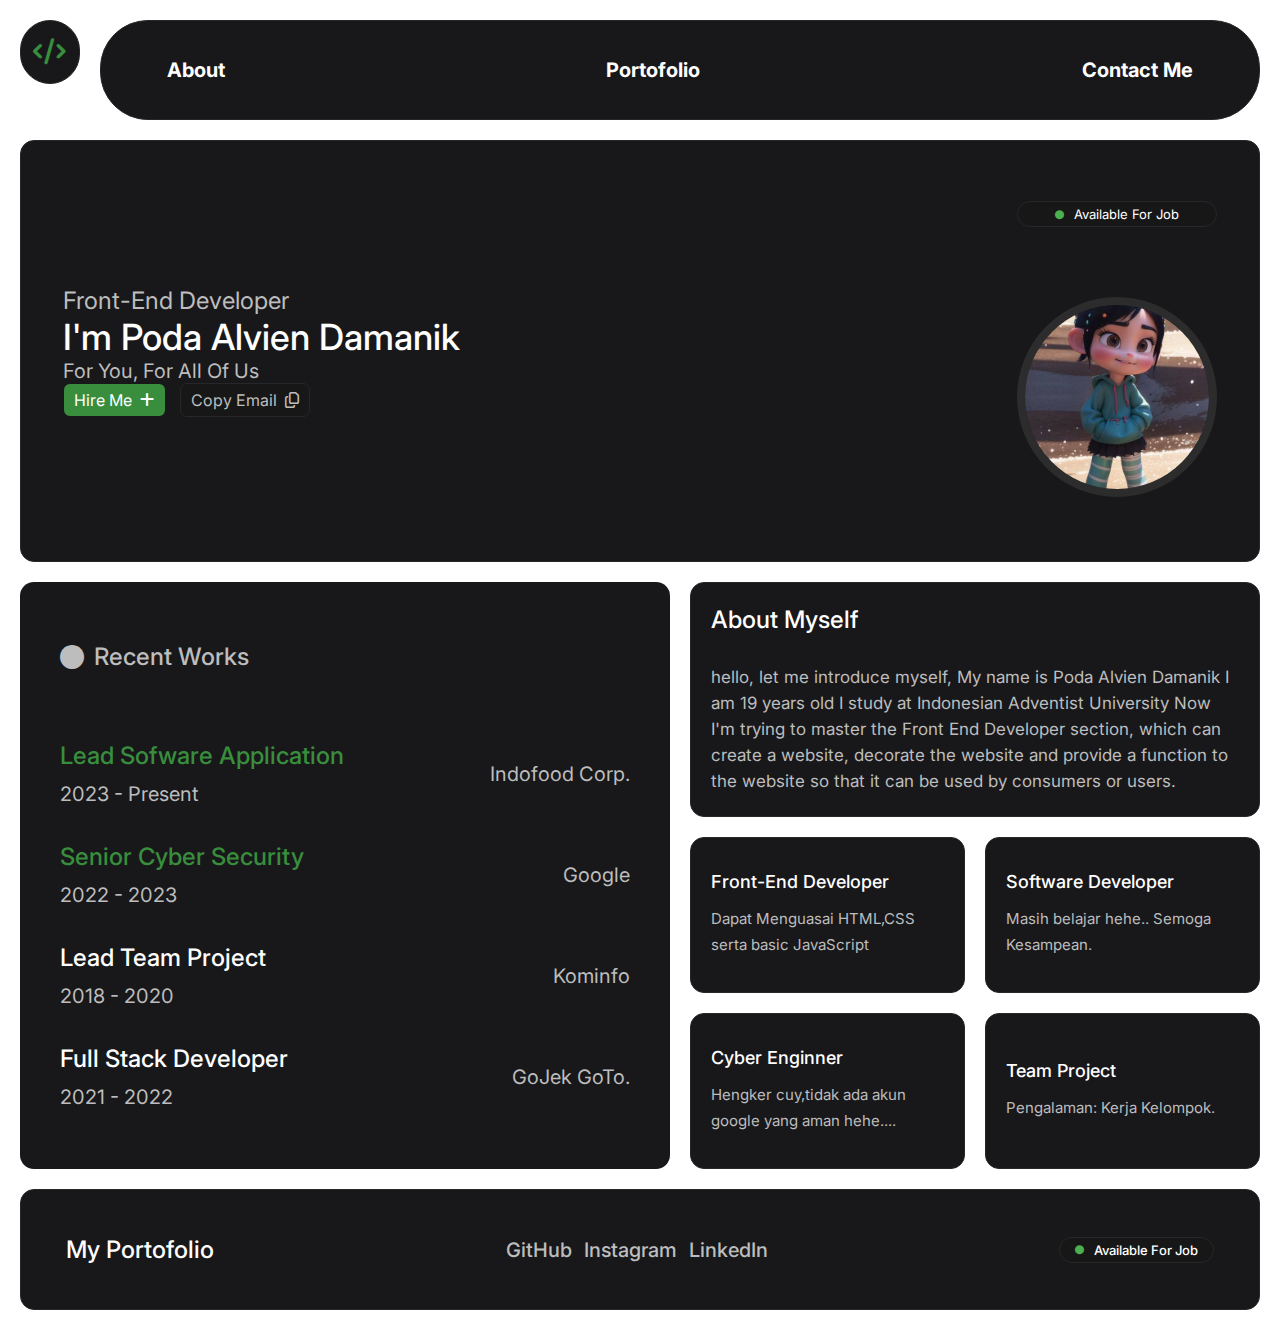
<file: web1.html>
<!DOCTYPE html>
<html lang="en">

<head>
    <meta charset="UTF-8">
    <meta name="viewport" content="width=device-width, initial-scale=1.0">
    <link rel="stylesheet" href="https://cdnjs.cloudflare.com/ajax/libs/font-awesome/6.5.2/css/all.min.css">
    <link rel="stylesheet" href="css/web1.css">
    <title>Personal Portofolio #08 | AsmrProg</title>
</head>

<body>
    
    <nav>
        <div class="logo">
            <i class="fa-solid fa-code"></i>
        </div>

        <div class="links">
            <a href="#" class="active">About</a>
            <a href="#" class="active">Portofolio</a>
            <a href="#" class="active">Contact Me</a>
        </div>
    </nav>

    <div class="about">
        <div class="left">
            <h3>Front-End Developer</h3>
            <div class="info">
                <h2>I'm Poda Alvien Damanik</h2>
                <p>For You, For All Of Us</p>
                <div class="buttons">
                    <button class="hire">
                        Hire Me <i class="fa-solid fa-plus"></i>
                    </button>
                    <button class="email">
                        Copy Email <i class="fa-regular fa-copy"></i>
                    </button>
                </div>
            </div>
        </div>
        <div class="right">
            <a href="#" class="online"><i class="fa-solid fa-circle"></i> Available For Job</a>
            <img src="img/venelop.jpeg">
        </div>

    </div>

    <div class="works">
        <div class="left">
            <h3><i class="fa-solid fa-circle"></i> Recent Works</h3>
            <div class="works-list">
                <div class="item">
                    <div class="work-info">
                        <h5 class="active">Lead Sofware Application</h5>
                        <p>2023 - Present</p>
                    </div>
                    <p>Indofood Corp.</p>
                </div>
                <div class="item">
                    <div class="work-info">
                        <h5 class="active">Senior Cyber Security</h5>
                        <p>2022 - 2023</p>
                    </div>
                    <p>Google</p>
                </div>
                <div class="item">
                    <div class="work-info">
                        <h5>Lead Team Project</h5>
                        <p>2018 - 2020</p>
                    </div>
                    <p>Kominfo</p>
                </div>
                <div class="item">
                    <div class="work-info">
                        <h5>Full Stack Developer</h5>
                        <p>2021 - 2022</p>
                    </div>
                    <p>GoJek GoTo.</p>
                </div>
            </div>
        </div>
        <div class="right">
            <div class="item">
                <a href="#">About Myself</a>
                <p>hello, let me introduce myself, My name is Poda Alvien Damanik
                    I am 19 years old
                    I study at Indonesian Adventist University
                    Now I'm trying to master the Front End Developer section, which can create a website, decorate the
                    website and provide a function to the website so that it can be used by consumers or users.
                </p>
            </div>
            <div class="item">
                <a href="#">Front-End Developer</a>
                <p>Dapat Menguasai HTML,CSS
                    serta basic JavaScript
                </p>
            </div>
            <div class="item">
                <a href="#">Software Developer</a>
                <p>Masih belajar hehe.. Semoga Kesampean.</p>
            </div>
            <div class="item">
                <a href="#">Cyber Enginner</a>
                <p>Hengker cuy,tidak ada akun google yang aman hehe....</p>
            </div>
            <div class="item">
                <a href="#">Team Project</a>
                <p>Pengalaman: Kerja Kelompok.</p>
            </div>
        </div>


    </div>

    <footer>
        <a href="#">My Portofolio</a>
        <div class="socials">
            <a href="https://github.com/PodaAlvienDamanik">GitHub</a>
            <a href="https://www.instagram.com/alviindamanik_/">Instagram</a>
            <a href="#">LinkedIn</a>
        </div>
        <a href="#" class="online"><i class="fa-solid fa-circle"></i> Available For Job</a>
    </footer>

</body>

</html>
</file>
<file: css/web1.css>
@import url('https://fonts.googleapis.com/css2?family=Inter:wght@100..900&display=swap');

* {
    margin: 0;
    padding: 0;
    box-sizing: border-box;
    font-family: "Inter", sans-serif;
}

a {
    text-decoration: none;
    color: #fff ;
    transition: all 0.3s ease;

}

a:hover {
    color: #388e3c !important;
}

body {
    background:transparent;
    padding: 20px;
    animation: fadeInAnimation ease 2s;
}

nav {
    display: flex;
    gap: 20px;
}

nav .logo {
    height: 64px;
    width: 64px;
    background: #18181b;
    border: 1px solid #27272a;
    border-radius: 48px;
    display: flex;
    align-items: center;
    justify-content: center;
}

nav .logo i {
    font-size: 26px;
    color: #388e3c;
}

nav .links {
    height: 100px;
    display: flex;
    align-items: center;
    justify-content: space-between;
    width: 100%;
    padding: 0 66px;
    background: #18181b;
    border: 1px solid #27272a;
    border-radius: 48px;
}

nav .links a {
    font-size: 20px;
}

nav .links a.active {
    font-weight: bold;

}

.about {
    display: flex;
    align-items: center;
    justify-content: space-between;
    padding: 60px 42px;
    background: #18181b;
    border: 1px solid #27272a;
    border-radius: 14px;
    margin-top: 20px;


}

.about .left h3 {
    color: #bdbdbd;
    font-size: 24px;
    font-weight: 400;


}

.about .left .info h2 {
    font-size: 36px;
    color: #fff;
    font-weight: 500;

}

.about .left .info p {
    font-size: 20px;
    color: #bdbdbd;

}

.about .left .info .buttons {
    display: flex;
    gap: 14px;
}

.about .left .info .buttons button {
    font-size: 16px;
    padding: 6px 10px;
    border-radius: 7px;
    display: flex;
    align-items: center;
    gap: 8px;
    cursor: pointer;
    transition: all 0.3s ease;
}

.about .left .info .buttons button.hire {
    color: #fff;
    background: #388e3c;
    border: 1px solid #171717;
}

.about .left .info .buttons button.hire:hover {
    background: #4caf50;

}

.about .left .info .buttons button.email {
    color: #bdbdbd;
    border: 1px solid #27272a;
    background: #171717;
}

.about .left .info .buttons button.email:hover {
    background: #000;
}

.about .right a.online,
footer a.online {
    display: flex;
    align-items: center;
    justify-content: center;
    gap: 10px;
    background: #171717;
    border: 1px solid #27272a;
    padding: 4px 15px;
    border-radius: 14px;
    font-size: 13px;
}

.about .right a.online i,
footer a.online i {
    color: #4caf50;
    font-size: 9px;
}

.about .right img {
    width: 200px;
    height: 200px;
    border-radius: 50%;
    border: 8px solid #2c2c2c;
    object-fit: cover;
    margin-top: 70px;

}

.works {
    display: flex;
    gap: 20px;
    margin-top: 20px;

}

.works .left {
    flex: 1;
    background: #18181b;
    padding: 60px 40px;
    border-radius: 14px;
    border: 1px soid #27272a;
}

.works .left h3 {
    color: #bdbdbd;
    font-weight: 500;
    display: flex;
    align-items: center;
    gap: 10px;
    font-size: 24px;
}

.works .left .works-list {
    margin-top: 70px;
    display: flex;
    flex-direction: column;
    gap: 36px;
}

.works .left .works-list .item {
    display: flex;
    align-items: center;
    justify-content: space-between;
}

.works .left .works-list .item .work-info h5 {
    color: #fff;
    font-size: 24px;
    font-weight: 500;
}

.works .left .works-list .item .work-info h5.active {
    color: #388e3c;
}

.works .left .works-list .item .work-info p {
    margin-top: 12px;
    color: #bdbdbd;
    font-size: 20px;

}

.works .left .works-list .item>p {
    font-size: 20px;
    color: #bdbdbd;

}

.works .right {
    flex: 1;
    display: grid;
    grid-template-columns: 1fr 1fr;
    grid-template-rows: 40% auto;
    gap: 20px;

}

.works .right .item:first-child {
    grid-column: span 2;
}

.works .right .item {
    display: flex;
    flex-direction: column;
    justify-content: center;
    gap: 30px;
    padding: 20px;
    background: #18181b;
    border: 1px solid #27272a;
    border-radius: 14px;
    transition: all 0.3s ease;
}

.works .right .item:hover a {
    color: #388e3c;
}

.works .right .item a {
    font-size: 24px;
    font-weight: 500;
    color: #fff;

}

.works .right .item>p {
    color: #bdbdbd;
    font-size: 17px;
    line-height: 26px;
}

.works .right .item:not(:first-child) {
    gap: 14px;

}

.works .right .item:not(:first-child) a {
    font-size: 18px;
}

.works .right .item:not(:first-child) p {
    font-size: 15px;
}

footer {
    margin-top: 20px;
    display: flex;
    align-items: center;
    justify-content: space-between;
    background: #18181b;
    border: 1px solid #27272a;
    padding: 45px;
    border-radius: 14px;
}

footer>a {
    font-size: 24px;
    font-weight: 500;
}

footer .socials {
    display: flex;
    align-items: center;
    gap: 12px;
}

footer .socials a {
    font-size: 20px;
    font-weight: 500;
    color: #bdbdbd;
}

@keyframes fadeInAnimation {
    0% {
        opacity: 0;
    }

    100% {
        opacity: 1;
    }
}

@media screen and (max-width:1220px) {
    .about {
        padding: 60px 30px;
    }

    .works {
        flex-direction: column;
    }

    .works .left,
    .works .right .item,
    footer {
        padding: 40px 30px;
    }

    .works .right {
        grid-template-rows: auto auto;
    }
}

@media screen and (max-width: 992px) {
    nav .links {
        padding: 0 40px;
    }

    footer>a {
        font-size: 20px;
    }

    footer .socials a {
        font-size: 16px;
    }
}

@media screen and (max-width: 768px) {
    nav .links a {
        font-size: 16px;
    }

    .about {
        flex-direction: column-reverse;
        gap: 20px;
        padding: 30px;
    }

    .about .left .info {
        margin-top: 30px;
    }

    .about .right img {
        margin-top: 20px;
    }

    footer a.online {
        display: none;
    }
}

@media screen and (max-width: 576px) {
    nav {
        flex-direction: column;
        gap: 10px;
        align-items: center;
    }

    nav .links {
        flex-direction: column;
        align-items: center;
        padding: 0;
        border-radius: 8px;
    }

    nav .links a {
        font-size: 14px;
        padding: 8px 0;
    }

    .about {
        flex-direction: column-reverse;
        padding: 20px;
        gap: 10px;
    }

    .about .left h3 {
        font-size: 18px;
    }

    .about .left .info h2 {
        font-size: 22px;
    }

    .about .left .info p {
        font-size: 14px;
    }

    .about .left .info .buttons button {
        font-size: 12px;
        padding: 5px 8px;
    }

    .about .right img {
        width: 150px;
        height: 150px;
        margin-top: 20px;
    }

    .works .left h3 {
        font-size: 20px;
    }

    .works .right {
        grid-template-columns: 1fr;
    }

    .works .right .item:first-child {
        grid-column: auto;
    }

    footer {
        flex-direction: column;
        align-items: center;
        gap: 20px;
        padding: 20px;
    }

    footer .socials {
        flex-direction: column;
        gap: 10px;
    }
}
</file>
